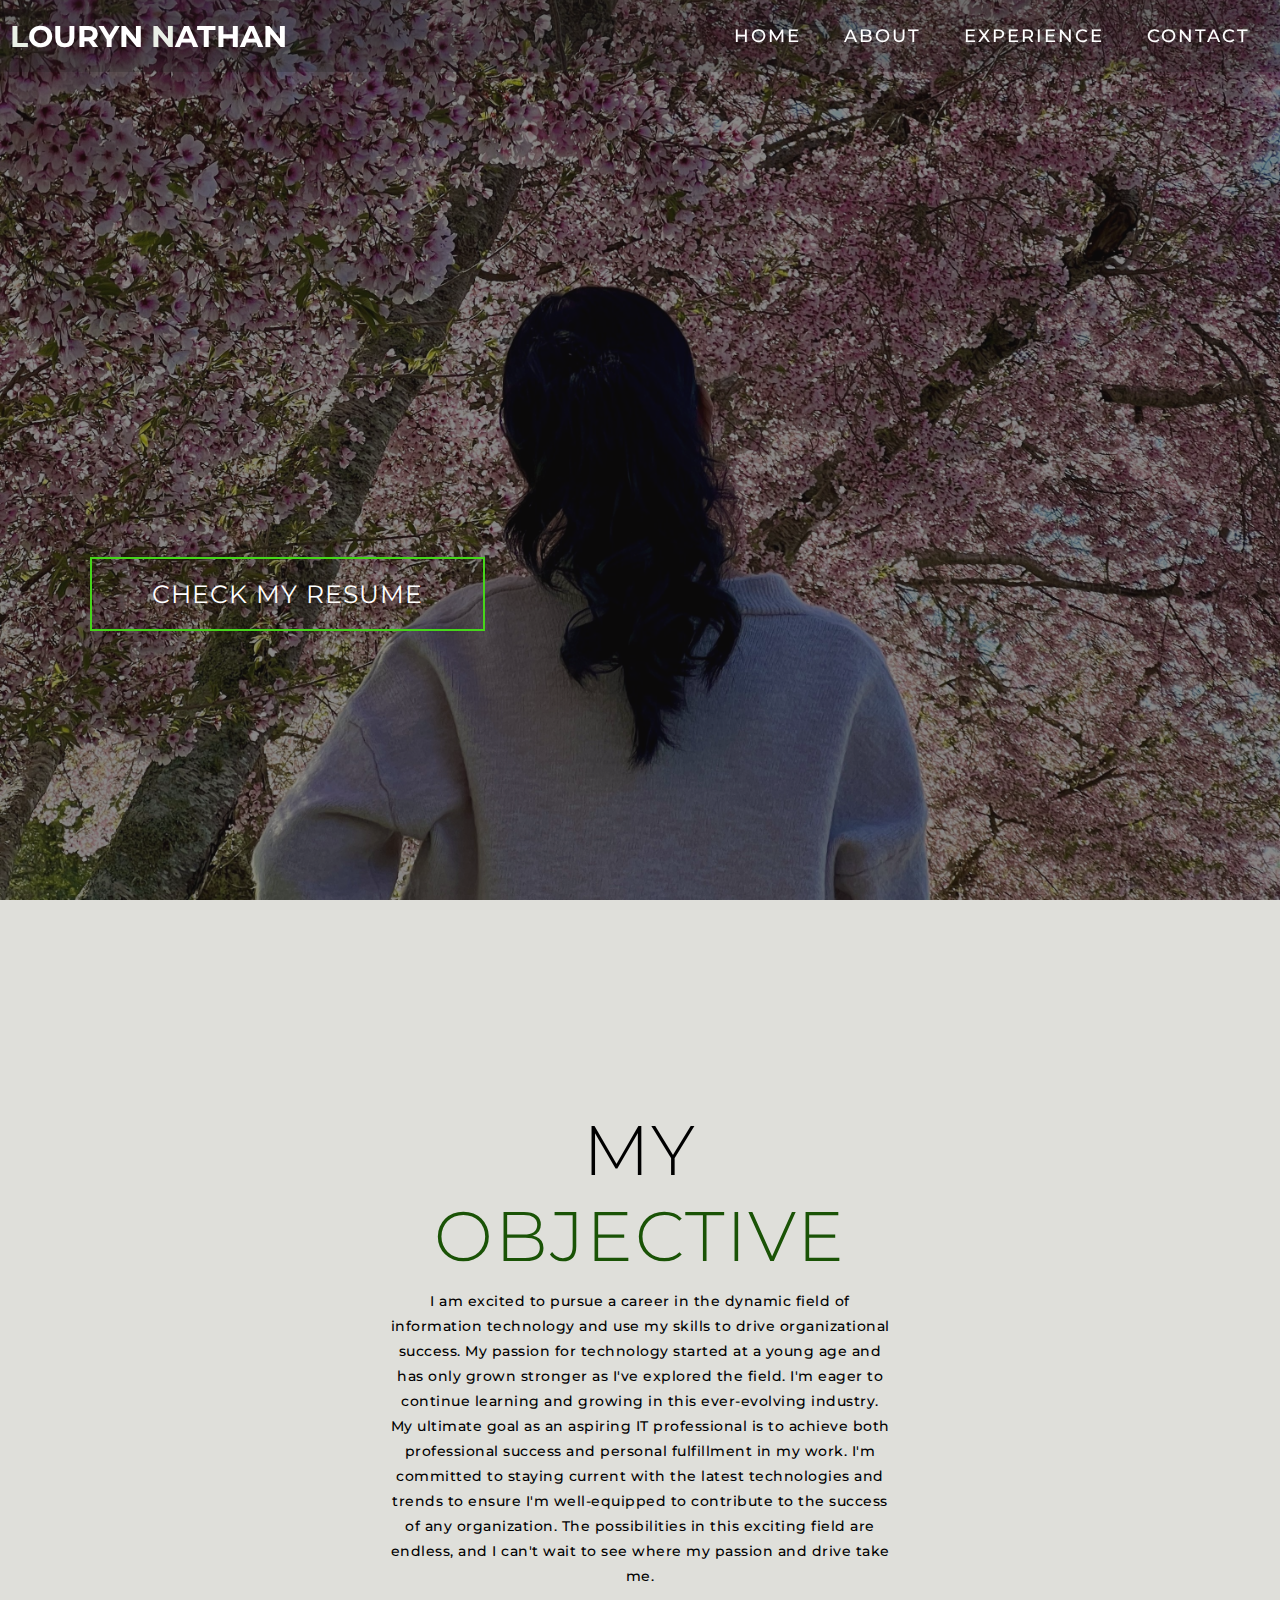
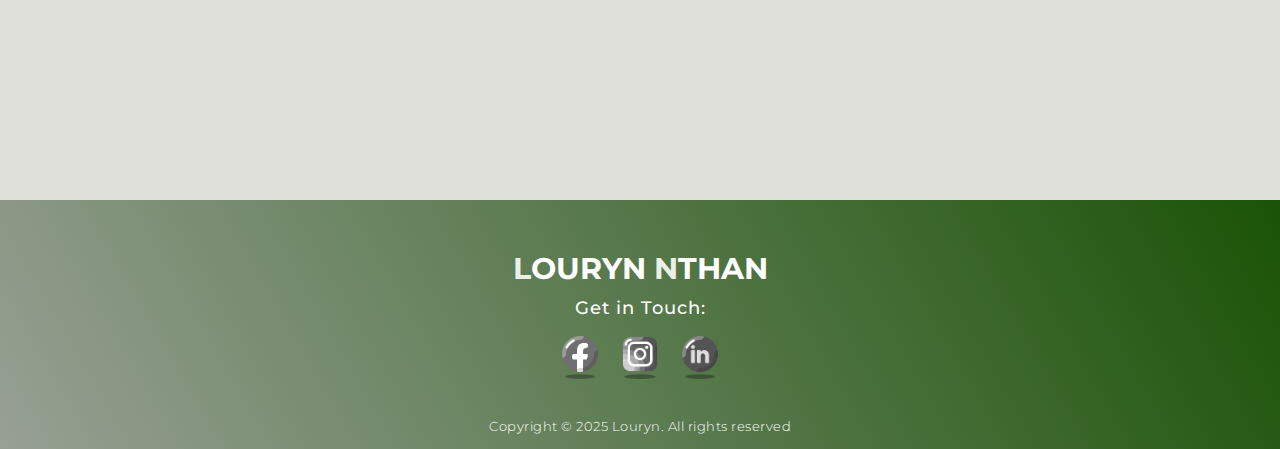
<file: index.html>
<!DOCTYPE html>
<html lang="en">
<head>
    <meta charset="UTF-8">
    <meta name="viewport" content="width=device-width, initial-scale=1.0">
    <link rel="stylesheet" href="style.css">
    <title>My Digital CV</title>
</head>
<body>
<!--Header-->
<section id="header">
  <div class="header container">
    <div class="nav-bar">
      <div class="brand">
        <a href="#hero"><h1><span>L</span>ouryn <span>N</span>athan</h1></a>
      </div>
      <div class="nav-list">
        <div class="hamburger"><div class="bar"></div></div>
        <ul>
          <li><a href="index.html" data-after="Home">Home</a></li>
          <li><a href="about.html" data-after="About">About</a></li>
          <li><a href="workexperience.html" data-after="Experience">Experience</a></li>
          <li><a href="contact.html"  data-after="Contact">Contact</a></li>
        </ul>
      </div>
    </div>
  </div>
</section>
<!--End of Header-->

<!-- Hero section -->
<section id="hero">
  <div class="hero container">
    <div>
      <h1>Hello, <span></span></h1>
      <h1> My Name Is <span></span></h1>
      <h1> Louryn<span></span></h1>
      <a href="Resume.pdf" target="_blank" type="button" class="cta">Check my Resume</a>
    </div>
  </div>
</section>
<!--End Hero section -->

<!--Personal Objective Section-->
<section id="aboutme">
  <div class="aboutme container">
    <div class="aboutme-top">
      <h1 class="section-title">My <span>Objective</span></h1>
      <p>I am excited to pursue a career in the dynamic field of information technology and use my skills to drive organizational success. My passion for technology started at a young age and has only grown stronger as I've explored the field. I'm eager to continue learning and growing in this ever-evolving industry.
         My ultimate goal as an aspiring IT professional is to achieve both professional success and personal fulfillment in my work. I'm committed to staying current with the latest technologies and trends to ensure I'm well-equipped to contribute to the success of any organization. The possibilities in this exciting field are endless, and I can't wait to see where my passion and drive take me. </p>
        <p>   </p> 
    </div>
  </section>    
<!--End of Personal Objective Section-->

<!--Footer-->
<section id="footer">
    <div class="footer container">
        <div class="brand"><h1><span>L</span>ouryn <span>N</span></span>than</h1></div>
        <h2>Get in Touch:</h2>
        <div class="social-icon">
            <div class="social-item">
                <a href="https://www.facebook.com/Lowreenlimjoco/" target="_blank"><img src="img/facebook-new.png"/></a>
            </div>
            <div class="social-item">
                <a href="https://www.instagram.com/ntnlou/" target="_blank"><img src="img/instagram-new.png"/></a>
            </div>
            <div class="social-item">
              <a href="https://www.linkedin.com/in/louryn-nathan-054a85270/" target="_blank"><img src="img/linkedin-circled.png"/></a>
          </div>
        </div>
        <p>Copyright © 2025 Louryn. All rights reserved</p>
    </div>
</section>
<!--End of Footer-->
<script src="./app.js"></script>
</body>
</html>
</file>
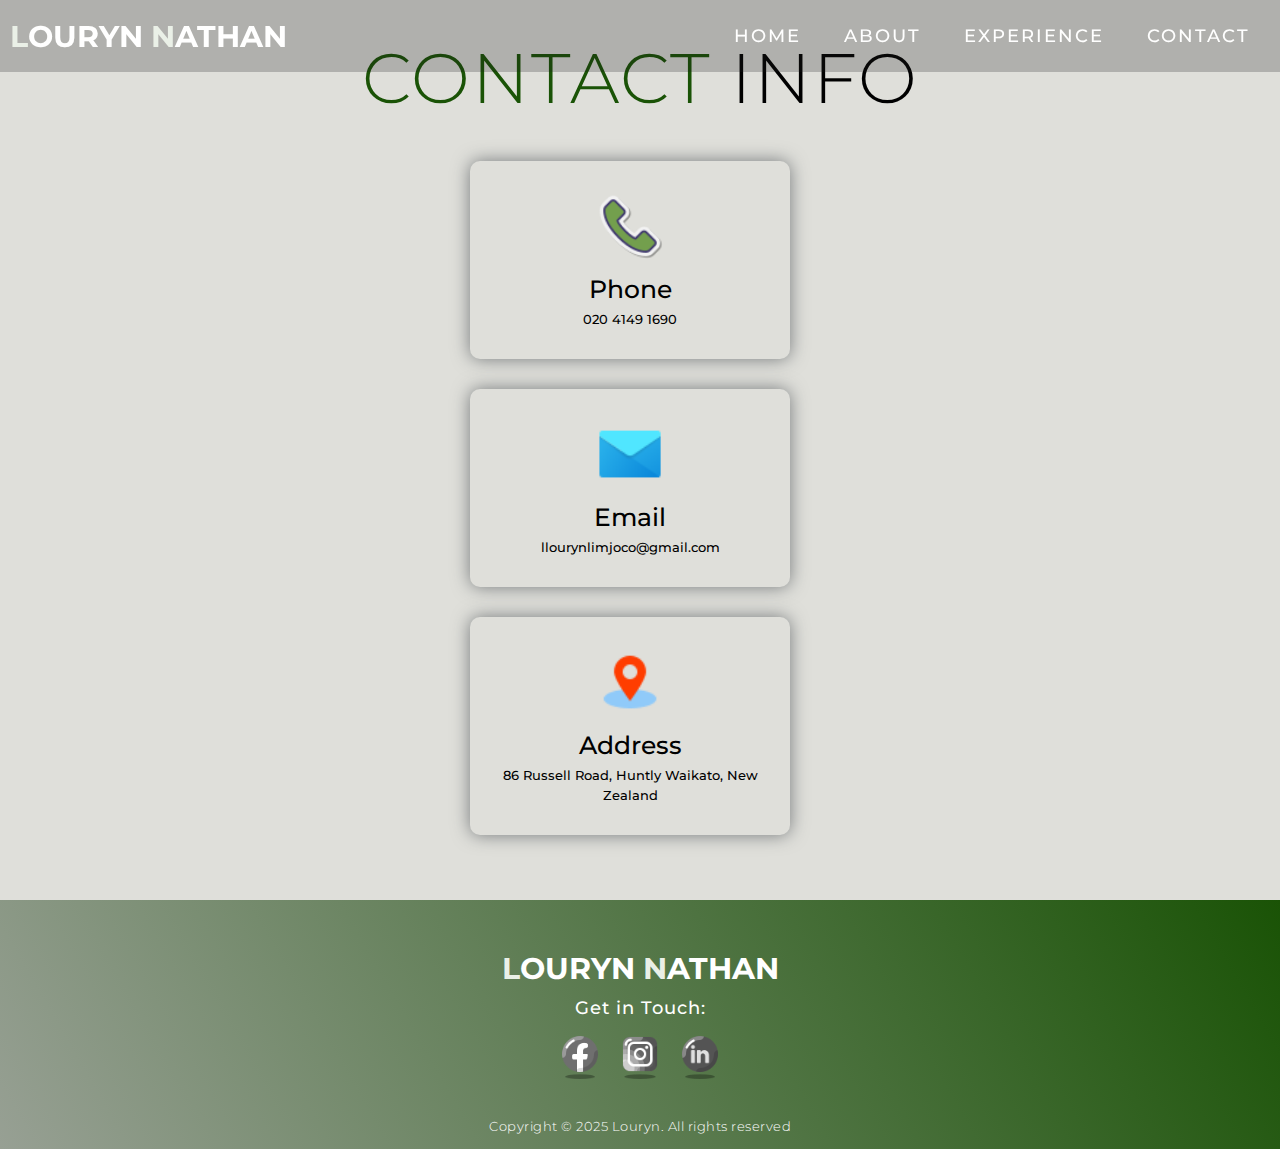
<file: contact.html>
<!DOCTYPE html>
<html lang="en">
  <head>
    <meta charset="UTF-8">
    <meta name="viewport" content="width=device-width, initial-scale=1.0">
    <link rel="stylesheet" href="style.css">
    <title>Contact</title>
  </head>
  <body>
<!--Header-->
<section id="header">
    <div class="header container">
        <div class="nav-bar">
          <div class="brand">
            <a href="index.html"><h1><span>L</span>ouryn <span>N</span>athan</h1></a>
          </div>
          <div class="nav-list">
            <div class="hamburger"><div class="bar"></div></div>
            <ul>
              <li><a href="index.html" data-after="Home">Home</a></li>
              <li><a href="about.html" target="_blank" data-after="About">About</a></li>
              <li><a href="workexperience.html" target="_blank" data-after="Experience">Experience</a></li>
              <li><a href="contact.html" target="_blank" data-after="Contact">Contact</a></li>
            </ul>
          </div>
        </div>
    </div>
</section>
<!--End of Header-->

<!--Contact-->
<section id="contact">
    <div class="contact container">
        <div><h1 class="section-title"> <span>Contact</span> Info</h1></div>
        <div class="contact-items"> 
          <div class="contact-item">
            <div class="icon"><img src="img/phone.png"/></div>
            <div class="contact-info">
              <h1>Phone</h1>
              <h2>020 4149 1690</h2>
            </div>
          </div>
          <div class="contact-item">
            <div class="icon"><img src="img/secured-letter.png"/></div>
            <div class="contact-info">
              <h1>Email</h1>
              <h2>llourynlimjoco@gmail.com</h2>
            </div>
          </div>
          <div class="contact-item">
            <div class="icon"><img src="img/place-marker.png"/></div>
            <div class="contact-info">
              <h1>Address</h1>
              <h2>86 Russell Road, Huntly Waikato, New Zealand</h2>
            </div>
          </div>
         </div>
     </div>
</section>
<!--End of Contact-->
  </body>
</html>

<!--Footer-->
<section id="footer">
  <div class="footer container">
      <div class="brand"><h1><span>L</span>ouryn <span>N</span></span>athan</h1></div>
      <h2>Get in Touch:</h2>
      <div class="social-icon">
          <div class="social-item">
              <a href="https://www.facebook.com/Lowreenlimjoco/" target="_blank"><img src="img/facebook-new.png"/></a>
          </div>
          <div class="social-item">
              <a href="https://www.instagram.com/ntnlou/" target="_blank"><img src="img/instagram-new.png"/></a>
          </div>
          <div class="social-item">
            <a href="https://www.linkedin.com/in/louryn-nathan-054a85270/" target="_blank"><img src="img/linkedin-circled.png"/></a>
        </div>
      </div>
      <p>Copyright © 2025 Louryn. All rights reserved</p>
  </div>
</section>
<!--End of Footer-->
<script src="./app.js"></script>
</body>
</html>
</file>
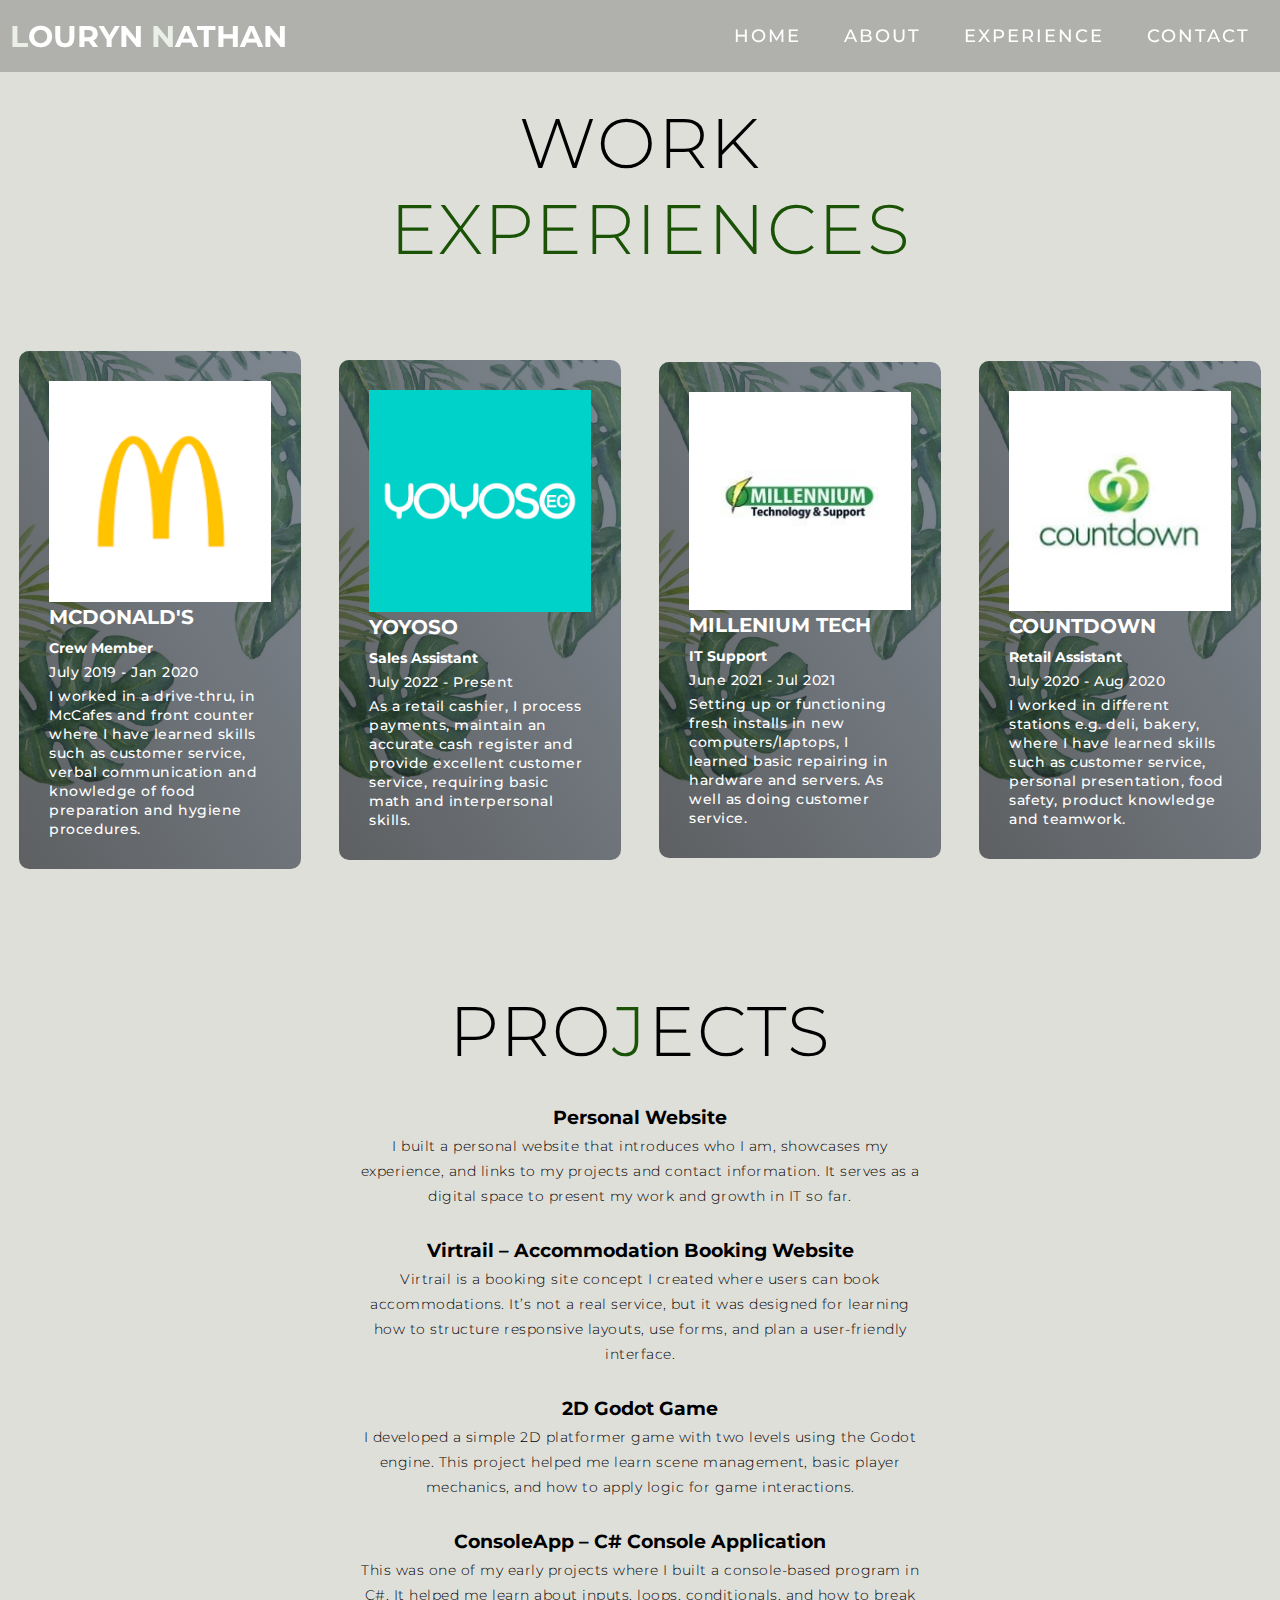
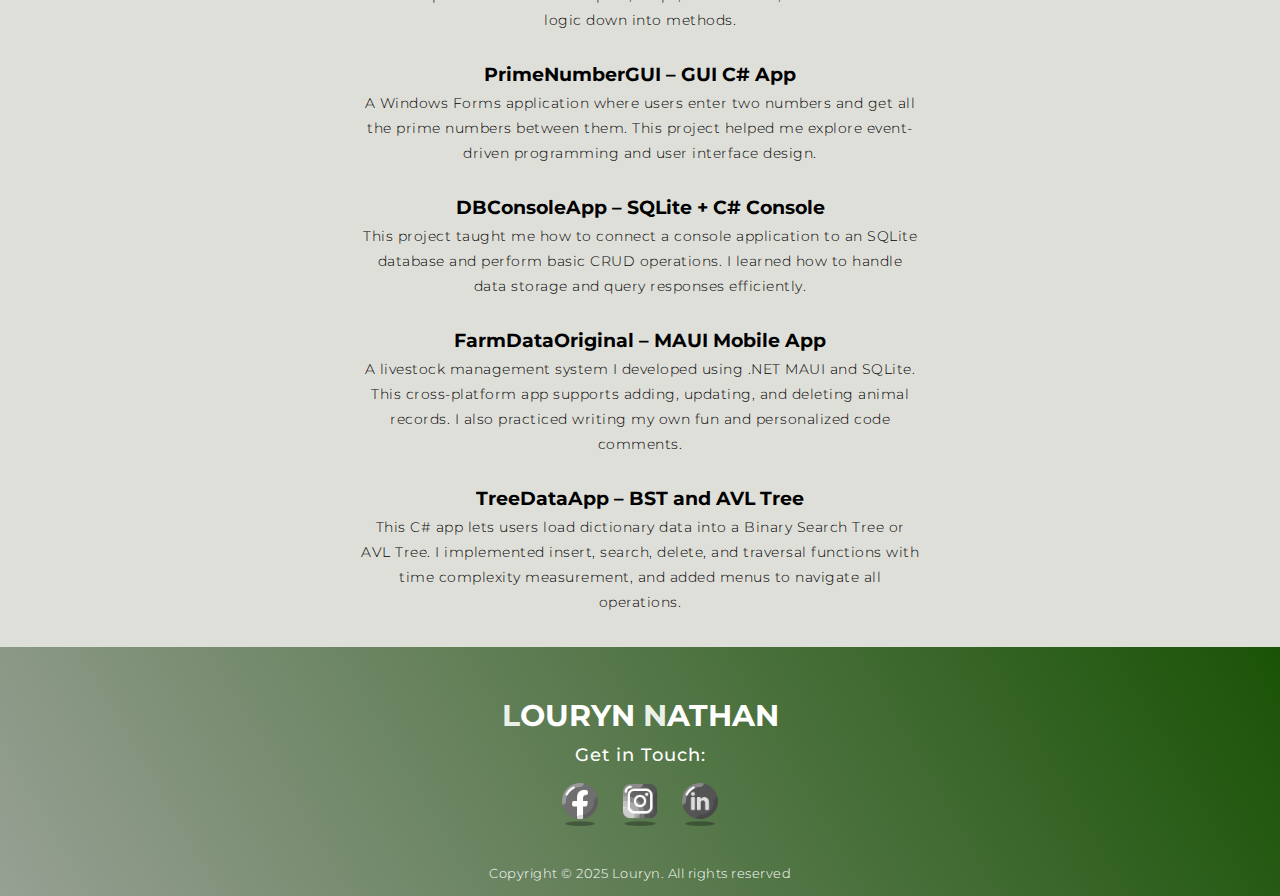
<file: workexperience.html>
<!DOCTYPE html>
<html lang="en">
  <head>
    <meta charset="UTF-8">
    <meta name="viewport" content="width=device-width, initial-scale=1.0">
    <link rel="stylesheet" href="style.css">
    <title>Projects</title>
  </head>
  <body>
    <section id="header">
      <div class="header container">
        <div class="nav-bar">
          <div class="brand">
            <a href="index.html">
              <h1><span>L</span>ouryn <span>N</span>athan</h1>
            </a>
          </div>
          <div class="nav-list">
            <div class="hamburger">
              <div class="bar"></div>
            </div>
            <ul>
              <li><a href="index.html" data-after="Home">Home</a></li>
              <li><a href="about.html" data-after="About">About</a></li>
              <li><a href="workexperience.html" data-after="Experience">Experience</a></li>
              <li><a href="contact.html" data-after="Contact">Contact</a></li>
            </ul>
          </div>
        </div>
      </div>
    </section>

<!-- Workexp Section -->
<section id="aboutme">
  <div class="aboutme container">
    <div class="aboutme-top">
      <h1 class="section-title">Work <span>Experiences</span></h1>
    </div>
    <div class="aboutme-bottom">
      <div class="aboutme-item">
        <div class="icon">
          <img src="img/maccas.png"/>
        </div>
        <h2>Mcdonald's</h2>
        <h4>Crew Member</h4>
        <p>July 2019 - Jan 2020</p>
        <p>I worked in a drive-thru, in McCafes and front counter where I have learned skills such as customer service, verbal communication and knowledge of food preparation and hygiene procedures.</p>
      </div>             
      <div class="aboutme-item">
        <div class="icon">
          <img src="img/yoyoso.png"/>
        </div>
        <h2>Yoyoso</h2>
        <h4>Sales Assistant</h4>
        <p>July 2022 - Present</p>
        <p>As a retail cashier, I process payments, maintain an accurate cash register and provide excellent customer service, requiring basic math and interpersonal skills.</p>
      </div>
      <div class="aboutme-item">
        <div class="icon">
          <img src="img/miltech.jpg"/>
        </div>
        <h2>Millenium Tech</h2>
        <h4>IT Support</h4>
        <p>June 2021 - Jul 2021</p>
        <p>Setting up or functioning fresh installs in new computers/laptops, I learned basic repairing in hardware and servers. As well as doing customer service.</p>
      </div>
      <div class="aboutme-item">
        <div class="icon">
          <img src="img/countdown.jpg"/>
        </div>
        <h2>Countdown</h2>
        <h4>Retail Assistant</h4>
        <p>July 2020 - Aug 2020</p>
        <p>I worked in different stations e.g. deli, bakery, where I have learned skills such as customer service, personal presentation, food safety, product knowledge and teamwork.</p>
      </div>
    </div>
</section> 

<h1 class="section-title">Pro<span>j</span>ects</h1>
<div class="skills-diagram">
  <h3>Personal Website</h3>
  <p>I built a personal website that introduces who I am, showcases my experience, and links to my projects and contact information. It serves as a digital space to present my work and growth in IT so far.</p>
  <p>&nbsp</p>
  
  <h3>Virtrail – Accommodation Booking Website</h3>
  <p>Virtrail is a booking site concept I created where users can book accommodations. It’s not a real service, but it was designed for learning how to structure responsive layouts, use forms, and plan a user-friendly interface.</p>
  <p>&nbsp</p>

  <h3>2D Godot Game</h3>
  <p>I developed a simple 2D platformer game with two levels using the Godot engine. This project helped me learn scene management, basic player mechanics, and how to apply logic for game interactions.</p>
  <p>&nbsp</p>

  <h3>ConsoleApp – C# Console Application</h3>
  <p>This was one of my early projects where I built a console-based program in C#. It helped me learn about inputs, loops, conditionals, and how to break logic down into methods.</p>
  <p>&nbsp</p>

  <h3>PrimeNumberGUI – GUI C# App</h3>
  <p>A Windows Forms application where users enter two numbers and get all the prime numbers between them. This project helped me explore event-driven programming and user interface design.</p>
  <p>&nbsp</p>

  <h3>DBConsoleApp – SQLite + C# Console</h3>
  <p>This project taught me how to connect a console application to an SQLite database and perform basic CRUD operations. I learned how to handle data storage and query responses efficiently.</p>
  <p>&nbsp</p>

  <h3>FarmDataOriginal – MAUI Mobile App</h3>
  <p>A livestock management system I developed using .NET MAUI and SQLite. This cross-platform app supports adding, updating, and deleting animal records. I also practiced writing my own fun and personalized code comments.</p>
  <p>&nbsp</p>

  <h3>TreeDataApp – BST and AVL Tree</h3>
  <p>This C# app lets users load dictionary data into a Binary Search Tree or AVL Tree. I implemented insert, search, delete, and traversal functions with time complexity measurement, and added menus to navigate all operations.</p>
</div>

<!--Footer-->
<section id="footer">
  <div class="footer container">
      <div class="brand"><h1><span>L</span>ouryn <span>N</span>athan</h1></div>
      <h2>Get in Touch:</h2>
      <div class="social-icon">
          <div class="social-item">
              <a href="https://www.facebook.com/Lowreenlimjoco/" target="_blank"><img src="img/facebook-new.png"/></a>
          </div>
          <div class="social-item">
              <a href="https://www.instagram.com/ntnlou/" target="_blank"><img src="img/instagram-new.png"/></a>
          </div>
          <div class="social-item">
            <a href="https://www.linkedin.com/in/louryn-nathan-054a85270/" target="_blank"><img src="img/linkedin-circled.png"/></a>
        </div>
      </div>
      <p>Copyright © 2025 Louryn. All rights reserved</p>
  </div>
</section>
<!--End of Footer-->
<script src="./app.js"></script>
</body>
</html>
</file>
<file: style.css>
@import url('https://fonts.googleapis.com/css2?family=Montserrat:wght@300;400;700&display=swap');
*{
  padding: 0;
  margin: 0;
  box-sizing: border-box;
}
html{
    font-size: 10px;
    font-family:'Montserrat', sans-serif;
    scroll-behavior: smooth;
}
a{
  text-decoration: none;
}

.container{
    min-height: 100vh;
    width: 100%;
    display: flex;
    align-items: center;
    justify-content: center;
}
 img{
    height: 100%;
    width: 100%;
    object-fit: cover;
}
p{
    color: black;
    font-size: 1.4rem;
    margin-top: 5px;
    line-height: 2.5rem;
    font-weight: 300;
    letter-spacing: .05rem;
}
h4{    
    color: white;
    text-align: left;
    font-size: 1.4rem;
    line-height: 1.9rem;
}
.section-title{
    font-size: 4rem;
    font-weight: 300;
    color: black;
    margin-bottom: 10px;
    text-transform: uppercase;
    letter-spacing: .2rem;
    text-align: center;
}
.section-title span{
    color: #1a5306;
}
 .cta{
    display: inline-block;
    padding: 10px 30px;
    color: white;
    background-color: transparent;
    border: 2px solid #46d61a;
    font-size: 2rem;
    text-transform: uppercase;
    letter-spacing: .1rem;
    margin-top: 30px;
    transition: .3s ease;
    transition-property: background-color, color;
}
 .cta:hover {
    color: white;
    background-color: #46d61a;
}
.brand h1{
    font-size: 3rem;
    text-transform: uppercase;
    color: white;
}
.brand h1 span{
    color: #eaf0e7;
}

body {
    background-color: #d6d6d0c9;
  }
  
/*Header Section*/
#header{
    position: fixed;
    z-index: 1000;
    left: 0;
    top: 0;
    width: 100vw;
    height: auto;
}
#header .header{
    min-height: 8vh;
    background-color: rgba(31, 30, 30, 0.24);
}
#header .nav-bar{
    display: flex;
    align-items: center;
    justify-content: space-between;
    width: 100%;
    height: 100%;
    max-width: 1300px;
    padding: 0 10px;
}
#header .nav-list ul{
    list-style: none;
    position: absolute;
    background-color: rgb(22, 22, 22);
    width: 100vw;
    height: 100vh;
    left: 100%;
    top: 0;
    display: flex;
    flex-direction: column;
    justify-content: center;
    align-items: center;
    z-index: 1;
    overflow-x: hidden;
    transition: .5s ease left;
}
#header .nav-list ul.active{
    left: 0%;
}
#header .nav-list ul a{
    font-size: 2.5rem;
    font-weight: 500;
    letter-spacing: .2rem;
    text-decoration: none;
    color: white;
    text-transform: uppercase;
    padding: 20px;
    display: block;
}
#header .nav-list ul a::after{
    content: attr(data-after);
    position: absolute;
    top: 50%;
    left: 50%;
    transform: translate(-50%, -50%) scale(0);
    color: rgba(240, 248, 255, 0.021);
    font-size: 13rem;
    letter-spacing: 50px;
    z-index: -1;
    transition: .3s ease letter-spacing;
}
#header .nav-list ul li:hover a::after{
    transform: translate(-50%, -50%) scale(1);
    letter-spacing: initial;
}
#header .nav-list ul li:hover a{
    color: #1a5306;
}
#header .hamburger{
    height: 60px;
    width: 60px;
    display: inline-block;
    border: 3px solid white;
    border-radius: 50%;
    position: relative;
    display: flex;
    align-items: center;
    justify-content: center;
    z-index: 100;
    cursor: pointer;
    transform: scale(.8);
    margin-right: 20px;
}
#header .hamburger::after{
    position: absolute;
    content: '';
    height: 100%;
    width: 100%;
    border-radius: 50%;
    border: 3px solid white;
    animation: hamburger_pulse 1s ease infinite;
}
#header .hamburger .bar{
    height: 2px;
    width: 30px;
    position: relative;
    background-color: white;
    z-index: -1;
}
#header .hamburger .bar::after,
#header .hamburger .bar::before{
    content: '';
    position: absolute;
    height: 100%;
    width: 100%;
    left: 0;
    background-color: white;
    transition: .3s ease;
    transition-property: top, bottom;
}
#header .hamburger .bar::after{
    top: 8px;
}
#header .hamburger .bar::before{
    bottom: 8px;
}
#header .hamburger.active .bar::before{
    bottom: 0;
}
#header .hamburger.active .bar::after{
    top: 0;
}
/*End of Header Section*/

/*Hero section*/
#hero{
    background-image: url(./img/Lou_2.jpg);
    background-size: cover;
    background-position: bottom center;
    position: relative;
    z-index: 1;
}
  
#hero::after{
    content: '';
    position: absolute;
    left: 0;
    top: 0;
    height: 100%;
    width: 100%;
    background-color: rgb(19, 17, 17);
    opacity: .5;
    z-index: -1;
}
  
#hero .hero{
    max-width: 1200px;
    margin: 0 auto;
    padding: 0 50px;
    justify-content: flex-start;
}
#hero h1{
    display: block;
    width: fit-content;
    font-size: 4rem;
    position: relative;
    color: transparent;
    animation: text_reveal .5s ease forwards;
    animation-delay: 1s;
}
  
#hero h1:nth-child(1) {
    animation-delay: 1.5s;
}
  
#hero h1:nth-child(2) {
    animation-delay: 2.5s;
}
  
#hero h1:nth-child(3) {
    animation: text_reveal_name .5s ease forwards;
    animation-delay: 3.5s;
}
  
#hero h1 span{
    position: absolute;
    top: 0;
    left: 0;
    height: 100%;
    width: 0%;
    background-color: #46d61a;
    animation-delay: 2s;
}
  
#hero h1:nth-child(1) span{
    animation-delay: 1s;
}
  
#hero h1:nth-child(2) span{
    animation-delay: 2s;
}
  
#hero h1:nth-child(3) span{
    animation-delay: 3s;
}
  
/*My Skills*/
  .skills-diagram {
    font-size: 16px;
    font-weight: bold;
    text-align: center;
    max-width: 35em;
    margin: 2em auto 2em;
  }
  
.skills-diagram > dd {
    display: none;
  }
  
.skills-diagram dt {
    display: inline-block;
    vertical-align: top;  
    border-style: solid;
    border-width: 1px;
    border-radius: 50%;
    -webkit-transform: scale(1.2);
    -moz-transform: scale(1.2);
    -o-transform: scale(1.2);
    -ms-transform: scale(1.2);
    transform: scale(1.2);
    width: 2em;
    height: 2em;
    line-height: 2em;
}
  
.skills-diagram dt:hover {
    -webkit-transform: scale(1.3);
    -moz-transform: scale(1.3);
    -o-transform: scale(1.3);
    -ms-transform: scale(1.3);
    transform: scale(1.3);
    transition: .5s ease;
}
  
/*the circle's different sizes */
  .skills-diagram .skill-3 {
    vertical-align: middle;
    width: 3em;
    height: 3em;
    line-height: 3em;
    background-color: rgba(138, 138, 140, .3);
    border-color: rgba(138, 138, 140, 1);
    color: rgba(138, 138, 140, 1);
}
  
.skills-diagram .skill-4 {
    width: 10em;
    height: 10em;
    line-height: 10em;
    
    background-color: rgba(234, 112, 97, .3);
    border-color: rgba(234, 112, 97, 1);
    color: rgba(234, 112, 97, 1);
}

.skills-diagram .skill-5 {
    vertical-align: bottom;
    width: 8em;
    height: 8em;
    line-height: 8em;
    background-color: rgba(109, 182, 173, .3);
    border-color: rgba(109, 182, 173, 1);
    color: rgba(109, 182, 173, 1);
}
  
.skills-diagram .skill-6 {
    vertical-align: top;
    width: 10em;
    height: 8em;
    line-height: 8em;
    background-color: rgba(195, 192, 100, .3);
    border-color: rgba(195, 192, 100, 1);
    color: rgba(195, 192, 100, 1);
}
  
.skills-diagram .skill-7 {
    width: 2em;
    height: 2em;
    line-height: em;
    background-color: rgba(214, 89, 102, .3);
    border-color: rgba(214, 89, 102, 1);
    color: rgba(214, 89, 102, 1);
}

.skills-diagram .skill-8 {
    vertical-align: bottom;
    width: 4em;
    height: 4em;
    line-height: 4em;
    background-color: rgba(46, 138, 75, .3);
    border-color: rgba(46, 138, 75, 1);
    color: rgba(46, 138, 75, 1);
}

.skills-diagram .skill-9 {
    width: 11em;
    height: 11em;
    line-height: 11em;  
    background-color: rgba(177, 18, 2, .3);
    border-color: rgb(151, 92, 87);
    color: rgb(173, 60, 50);
}
  
.skills-diagram .skill-10 {
    width: 13em;
    height: 13em;
    line-height: 13em;
    background-color: rgba(81, 112, 144, .3);
    border-color: rgba(81, 112, 144, 1);
    color: rgba(81, 112, 144, 1);
}
/*End of Hero section*/


/*Work Exp Section*/
#aboutme .aboutme{
  flex-direction: column;  
  text-align: center;
  max-width: 1500px;
  margin: 0 auto;
  padding: 100px 0;
}

#aboutme .aboutme-top{
    max-width: 500px;
    max-width: 0 auto;
}

#aboutme .aboutme-bottom{
    display: flex;
    align-items: center;
    flex-wrap: wrap;
    margin-top: 50px;
}

#aboutme .aboutme-item{
    flex-basis: 80%;
    display: flex;
    align-items: flex-start;
    justify-content: center;
    flex-direction: column;
    padding: 30px;
    border-radius: 10px;
    background-image: url(img/plant3.webp);
    background-size: cover;
    margin: 10px 5%;
    position: relative;
    z-index: 1;
    overflow: hidden;
}

#aboutme .aboutme-item::after{
    content: '';
    position: absolute;
    left: 0;
    top: 0;
    height: 100%;
    width: 100%;
    background-image: linear-gradient(60deg, #191c1f 0%, #485563 100%);
    opacity: .7;
    z-index: -1;
}

#aboutme .aboutme-item h2{
    font-size: 2rem;
    color: white;
    margin-bottom: 10px;
    text-transform: uppercase;
}

#aboutme .aboutme-item p{
    color: white;
    text-align: left;
    font-size: 1.4rem;
    line-height: 1.9rem;
}

#aboutme  .aboutme p{
    font-weight: 500;
}

.image-container {
    display: flex;
    flex-wrap: wrap;
    justify-content: center;
    max-width: 80%;
    margin: 0 auto;
}
  
.image-container img {
    width: 25%;
    height: auto;
    margin: 5px;
}
/*End of Work Exp Section*/     

/*About me Section*/
#workexp .workexp{
    flex-direction: column;
    max-width: 1200px;
    margin: 0 auto;
    padding: 100px 0;
}

#workexp .workexp-header h1{
    margin-bottom: 50px;
}

#workexp .all-workexp{
    display: flex;
    align-items: center;
    justify-content: center;
    flex-direction: column;
}

#workexp .workexp-item{
    display: flex;
    align-items: center;
    justify-content: center;
    flex-direction: column;
    width: 80%;
    margin: 20px auto;
    overflow: hidden;
    border-radius: 10px;
}

#workexp .workexp-info{
    padding: 30px;
    flex-basis: 50%;
    background-color: white;
    height: 100%;
    display: flex;
    align-items: flex-start;
    justify-content: center;
    flex-direction: column;
    background-image: linear-gradient(60deg, #1a5306 0%, #888d87 100%);
    color: white;
}

#workexp .workexp-info h1{
    font-size: 4rem;
    font-weight: 500;
}

#workexp .workexp-info h2{
    font-size: 1.8rem;
    font-weight: 500;
    margin-top: 10px;
}

#workexp .workexp-info p{
    color: white;
}

#workexp .workexp-img{
    flex-basis: 50%;
    height: 300px;
    overflow: hidden;
    position: relative;
}

#workexp .workexp-img::after{
    content: '';
    position: absolute;
    left: 0;
    top: 0;
    height: 100%;
    width: 100%;
    background-image: linear-gradient(60deg, #233550de  0%, #0d0d0e 100%);
    opacity: .2;
}

#workexp .workexp-img img{
    transition: .3s ease transform;
}

#workexp .workexp-item:hover .workexp-img img {
    transform: scale(1.1);
}
/*End of About Me Section*/

/*Education Section*/
#education .education{
    flex-direction: column-reverse;
    text-align: center;
    max-width: 1200px;
    margin: 0 auto;
    padding: 100px 20px;
}

#education .col-left{
    width: 250px;
    height: 360px;
}

#education .col-right{
    width: 100%;
}

#education .col-right h2{
    font-size: 1.8rem;
    font-weight: 600;
    letter-spacing: .2rem;
    margin-bottom: 10px;
}

#education .col-right p{
    margin-bottom: 20px;
}

#education .col-right .cta{
    color: black;
    margin-bottom: 50px;
    padding: 10px 20px;
    font-size: 2rem;
}

#education .col-left .education-img{
    height: 100%;
    width: 100%;
    position: relative;
    border: 10px solid white;
}

#education .col-left .education-img::after{
    content: '';
    position: absolute;
    left: -33px;
    top: 19px;
    height: 98%;
    width: 98%;
    border: 7px solid #1a5306;
    z-index: -1;
}
/*End of Education Section*/

/*Contact Section*/
#contact .contact{
    flex-direction: column;
    max-width: 1200px;
    margin: 0 auto;
}
#contact .contact-items{
    width: 400px;
}
#contact .contact-item{
    width: 80%;
    padding: 20px;
    text-align: center;
    border-radius: 10px;
    padding: 30px;
    margin: 30px;
    display: flex;
    justify-content: center;
    align-items: center;
    flex-direction: column;
    box-shadow: 0px 0px 18px #767a7c;
    transition: .3s ease box-shadow;
}

#contact .contact-item:hover{
    box-shadow: 0px 0px 5px 0 #767a7c;
}

#contact .icon {
    width: 70px;
    margin: 0 auto;
    margin-bottom: 10px;
}

#contact .contact-info h1 {
    font-size: 2.5rem;
    font-weight: 500;
    margin-bottom: 5px;
}

#contact .contact-info h2 {
    font-size: 1.3rem;
    line-height: 2rem;
    font-weight: 500;
}
/*End of Contact Section*/

/*Footer*/
#footer{
    background-image:linear-gradient(60deg, #848f81c9 0%, #1a5306 100%);
}

#footer .footer{
    min-height: 100px;
    flex-direction: column;
    padding-top: 50px;
    padding-bottom: 10px;
}

#footer h2{
    color: white;
    font-weight: 500;
    font-size: 1.8rem;
    letter-spacing: .1rem;
    margin-top: 10px;
    margin-bottom: 10px;
}

#footer .social-icon{
    display: flex;
    margin-bottom: 30px;
}

#footer .social-item{
    height: 50px;
    width: 50px;
    margin: 0 5px;
}

#footer .social-item img{
    filter: grayscale(1);
    transition: .3s ease filter;
}

#footer .social-item:hover img{
    filter: grayscale(0)
}

#footer p{
    color: white;
    font-size: 1.3rem;
}  
/*End of Footer*/

/*Keyframes */
@keyframes hamburger_pulse{
    0%{
        opacity: 1;
        transform: scale(1);
    }
    100%{
        opacity: 0;
        transform: scale(1.4);
    }
}

@keyframes text_reveal_box {
    50% {
        width: 100%;
        left: 0;
    }
    100% {
        width: 0;
        left: 100%;
    }
}

@keyframes text_reveal{
    100%{
        color: white;
    }
}

@keyframes text_reveal_name{
    100%{
        color: #46d61a;
        font-weight: 600;
    }
}
/*End of Keyframes */

/*Media Query For Tablet*/
@media only screen and (min-width:768px){
    .cta{
        font-size: 2.5rem;
        padding: 20px 60px;
    }

    h1.section-title{
        font-size: 7rem;
    }

/* Hero*/  
    #hero h1{
        font-size: 7rem;
    }
 /*End of Hero*/ 

/* Work Exp Section*/ 
    #aboutme .aboutme-bottom .aboutme-item{
        flex-basis: 45%;
        margin: 2.5%;
    }
/* End of Work Exp Section*/ 

/*About me*/
#workexp .workexp-item{
        flex-direction: row;
}
 #workexp .workexp-item:nth-child(even){
        flex-direction: row-reverse;
}

#workexp .workexp-item{
        height: 400px;
        margin: 0;
        width: 100%;
        border-radius: 0;
}

 #workexp .all-workexp .workexp-info{
        height: 100%;
}

#workexp .all-workexp .workexp-img{
        height: 100%;
}
/*End of About me*/

/*Education*/
#education .education{
    flex-direction: row;
}

#education .col-left{
    width: 600px;
    height: 400px;
    padding-left: 60px;
}

#education .education .col-left .education-img::after{
    left: -45px;
    top: 34px;
    height: 98%;
    width: 98%;
    border: 10px solid #1a5306;
}

#education .col-right{
    text-align: left;
    padding: 30px;
}

#education .col-right h1{
    text-align: left;
}
/*End of Education*/
}

/*End Media Query For Tablet*/

/*Media Query For Desktop*/
@media only screen and (min-width:1200px) {

/*Header*/
#header .hamburger{
    display: none;
}

#header .nav-list ul li{
    display: inline-block;
}

#header .nav-list ul li a{
    font-size: 1.8rem;
}

#header .nav-list ul{
    position: initial;
    display: block;
    height: auto;
    width: fit-content;
    background-color: transparent;
}

#header .nav-list ul a::after{
    display: none;
}
/*End of Header*/

/*About me*/
#aboutme .aboutme-bottom .aboutme-item{
    flex-basis: 22%;
    margin: 1.5%;
}
/*End of About me*/
}
/*End of Media Query For Desktop*/
</file>
